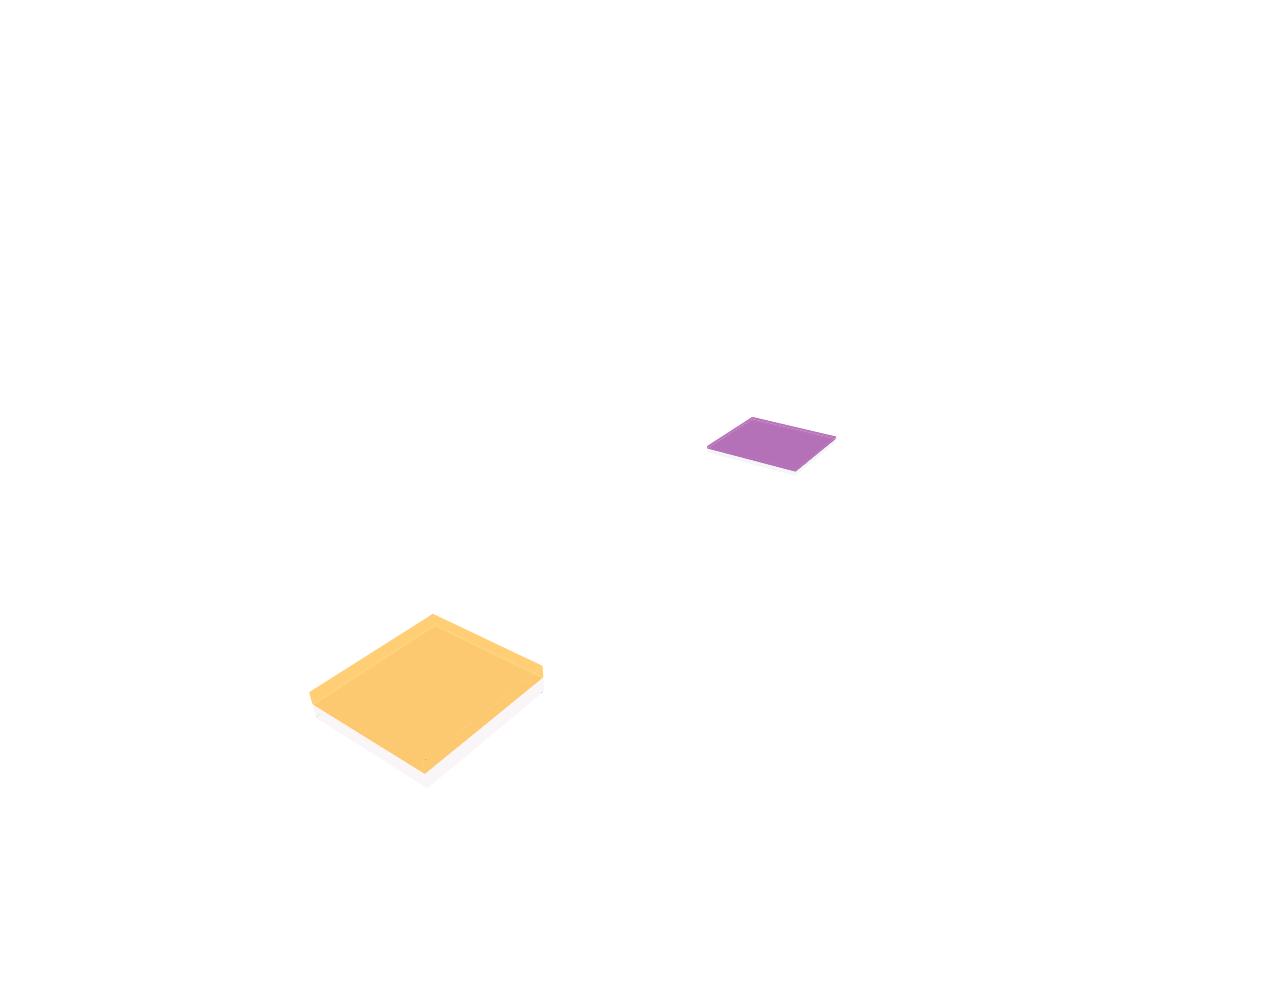
<file: cube.html>
<!DOCTYPE html>
<html lang="en">
<head>
    <meta charset="UTF-8">
    <meta http-equiv="X-UA-Compatible" content="IE=edge">
    <meta name="viewport" content="width=device-width, initial-scale=1.0">
    <link rel="stylesheet" href="./css//cube.css">
    <title>cube</title>
</head>
<body>
    <div class="container">
        <div class="scene">
            <div class="track">
                <div class="walker walker--1">
                    <div class="cube cube--1">
                        <div class="face face--front">1</div>
                        <div class="face face--back">2</div>
                        <div class="face face--left"></div>
                        <div class="face face--right"></div>
                        <div class="face face--top"></div>
                        <div class="face face--bottom"></div>
                    </div>
                    <div class="cube cube--2">
                        <div class="face face--front"></div>
                        <div class="face face--back"></div>
                        <div class="face face--left"></div>
                        <div class="face face--right"></div>
                        <div class="face face--top"></div>
                        <div class="face face--bottom"></div>
                    </div>
                </div>
                <div class="walker walker--2">
                    <div class="cube cube--1">
                        <div class="face face--front">3</div>
                        <div class="face face--back">4</div>
                        <div class="face face--left"></div>
                        <div class="face face--right"></div>
                        <div class="face face--top"></div>
                        <div class="face face--bottom"></div>
                    </div>
                    <div class="cube cube--2">
                        <div class="face face--front"></div>
                        <div class="face face--back"></div>
                        <div class="face face--left"></div>
                        <div class="face face--right"></div>
                        <div class="face face--top"></div>
                        <div class="face face--bottom"></div>
                    </div>
                </div>
            </div>
        </div>
    </div>
    
    <!-- <div class="collection">
        <a class="collection__link" href="https://codepen.io/collection/02388423440b98155f8e4002bde094f2" target='_blank'>View the collection<span></span></a>
    </div>
    
    <a href="https://greensock.com" target="_blank"><img class="gsap-3-logo" src="https://s3-us-west-2.amazonaws.com/s.cdpn.io/16327/gsap-3-logo.svg" width="150" /></a>
     -->


    <script src="https://cdnjs.cloudflare.com/ajax/libs/gsap/3.11.1/gsap.min.js"></script>
<script src="https://s3-us-west-2.amazonaws.com/s.cdpn.io/16327/CSSRulePlugin3.min.js"></script>

<script>
    console.clear();

var styleVars = getComputedStyle(document.documentElement),
	cubeWidth = styleVars.getPropertyValue('--cube-size').replace("px", ""),
	stepDuration = 0.6;

gsap.set('.container', { y: "10vh" });

function walk() {
	gsap.timeline({ repeat: -1, defaults:{ ease:"power2.inOut", duration:stepDuration }})
		.to('.cube--2', { rotationZ: -180, transformOrigin: "left top" })
		.set('.cube--2', { x: -cubeWidth*2, transformOrigin: "right top" })
		.to('.cube--2', { rotationZ: -360 })
		.to('.cube--1', { rotationZ: -180, transformOrigin: "left top" })
		.set('.cube--1', { x: -cubeWidth*2, transformOrigin: "right top" })
		.to('.cube--1', { rotationZ: -360 })
		.to('.track', { x: cubeWidth*2, duration: stepDuration*4, ease: "none" }, 0)
}

function intro() {
	gsap.timeline({ onComplete: walk, delay: 0.5, defaults:{ ease:"power1.in" } })
		.set('.container', { autoAlpha: 1 })
		.from('.cube--1', { scaleY: 0, x: -cubeWidth*2, transformOrigin: "50% 100%", duration: 0.7 })
		.to('.cube--1', { keyframes:[{ y: -cubeWidth*2, ease: Power2.easeOut, duration: 0.6 }, { y: 0, ease: "power2.in" }]})
		.from('.cube--2', { scaleY: 0, x: cubeWidth*2, transformOrigin: "50% 100%", duration: 0.7 }, 0.1)
		.to('.cube--2', { keyframes:[{ y: -cubeWidth*2, ease: Power2.easeOut, duration: 0.6 }, { y: 0, ease: "power2.in" }]}, 0.4)
		.to('.track', { rotationY: 360, duration: 1.5, ease: "power4.inOut" }, 0)
		.from('.face', { opacity: 0, duration: 1.5, ease: "power4" }, 0)
}

window.onload = (event) => {
	intro();
};
</script>
</body>
</html>
</file>
<file: css/cube.css>
:root {
	--cube-size: 120px;
}

html {
	box-sizing: border-box;
}
*,
*:before,
*:after {
	box-sizing: inherit;
}

body {
	// background: white;
	// background: radial-gradient(#ffffff 25%, #d5d3d5 75%);
	overflow: hidden;
	font-size: 10px;
}

body,
html {
	height: 100%;
	width: 100%;
	margin: 0;
	padding: 0;
}

.container {
	display: flex;
	align-items: center;
	justify-content: center;
	height: 100%;
	margin: auto;
	perspective:800px;
	visibility: hidden;
}

.scene {
	transform-style: preserve-3d;
	transform: rotateX(-30deg) rotateY(55deg);
}

.track {
	transform-style: preserve-3d;
}

.walker {
	transform-style: preserve-3d;
	position: relative;
	display: flex;
}

.walker--1 {
	transform-style: preserve-3d;
	transform: rotateX(0deg) translateY(-1px);
}
.walker--1 .face {
		opacity: 0.6;
	}
	
	.walker--1 .cube--1 .face {
		background: orange;
	}
	
	.walker--1 .cube--2 .face {
		background: purple;
	}
.walker--2 {
	transform-style: preserve-3d;
	transform: rotateX(180deg) translateY(-1px);
}
.walker--2 .face {
		opacity: 0.6;
	}
	
	.walker--2 .cube--1 .face {
		background: #f6edf0;
	}
	
	.walker--2 .cube--2 .face {
		background: #eaebf1;
	}


.cube {
	position: relative;
	width: var(--cube-size);
	height: var(--cube-size);
	transform-style: preserve-3d;
}

.face {
	position: absolute;
	left: 0;
	top: 0;
	width: 100%;
	height: 100%;
}

.face--front {
	transform: translateZ(calc(var(--cube-size)/2));
}

.face--back {
	transform: translateZ(calc((var(--cube-size)*-1)/2)) rotateY(180deg);
}

.face--left {
	transform: translateX(calc((var(--cube-size)*-1)/2)) rotateY(-90deg);
}

.face--right {
	transform: translateX(calc(var(--cube-size)/2)) rotateY(90deg);
}

.face--top {
	transform: translateY(calc((var(--cube-size)*-1)/2)) rotateX(90deg);
}

.face--bottom {
	transform: translateY(calc(var(--cube-size)/2)) rotateX(-90deg);
}


	.cube--1 .face {
		background: rgba(#dc1857, 0.8);
	}
	.cube--1 .face--front, .face--back {
		background: rgba(#8c1950, 0.8);
	}
	.cube--1 .face--left, .face--right {
		background: rgba(#c12465, 0.8);
	}



	.cube--2.face {
		background: rgba(#4b4c59, 0.8);
	}
	.cube--2.face--front, .face--back {
		background: rgba(#111417, 0.8);
	}
	.cube--2 .face--left, .face--right {
		background: rgba(#363a42, 0.8);
	}


.gsap-3-logo {
	width: 20vw;
	max-width: 150px;
	position: fixed;
	bottom: 15px;
	right: 15px;
}

/*  ==========================================================
	Collection Linl
	========================================================== */

.collection {
	position: fixed;
	z-index: 1000;
	top: 24px;
	right: 24px;
	display: flex;
	flex-direction: column;
}

.collection__link {
	position: relative;
	margin-bottom: 16px;
	color: black;
	font-family: Helvetica, sans-serif;
	text-decoration: none;
	font-size: 16px;
}
.collection__link span {
		display: block;
		position: absolute;
		bottom: -3px;
		left: 0;
		height: 1px;
		width: 10%;
		background-color: black;
		content: "";
		transition: width 0.3s;
	}

	&:hover span{
		width: 100%;
	}
</file>
